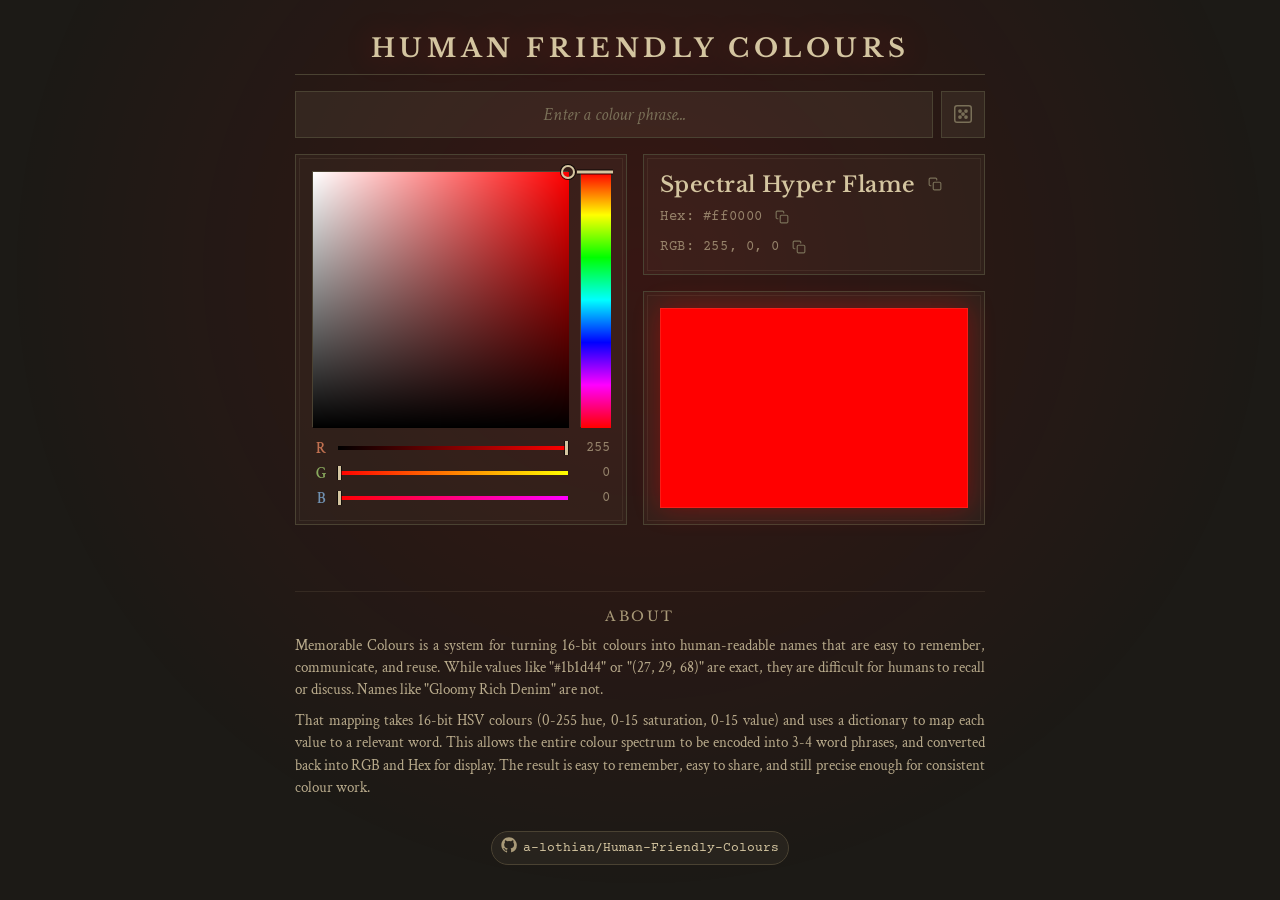
<file: index.html>
<!DOCTYPE html>
<html lang="en">

<head>
  <meta charset="UTF-8">
  <meta name="viewport" content="width=device-width, initial-scale=1.0">
  <title>Human Friendly Colours</title>
  <link rel="stylesheet" href="style.css">
  <script defer src="https://cloud.umami.is/script.js" data-website-id="0b71daa1-cc08-4ef9-b930-b83e90dbfcf0"></script>
</head>

<body>

  <div class="ambient-glow" id="ambientGlow"></div>

  <div class="app">
    <h1 id="mainTitle">Human Friendly Colours</h1>

    <div class="input-row">
      <input type="text" id="phraseInput" placeholder="Enter a colour phrase..." spellcheck="false" autocomplete="off">
      <button id="randomBtn" title="Random colour">
        <svg width="18" height="18" viewBox="0 0 24 24" fill="none" stroke="currentColor" stroke-width="2"
          stroke-linecap="round" stroke-linejoin="round">
          <rect x="1" y="1" width="22" height="22" rx="3" />
          <circle cx="8" cy="8" r="1.5" fill="currentColor" />
          <circle cx="16" cy="8" r="1.5" fill="currentColor" />
          <circle cx="8" cy="16" r="1.5" fill="currentColor" />
          <circle cx="16" cy="16" r="1.5" fill="currentColor" />
          <circle cx="12" cy="12" r="1.5" fill="currentColor" />
        </svg>
      </button>
    </div>

    <div class="main-row">
      <div class="left-col panel">
        <div class="picker-row">
          <div class="sv-picker">
            <canvas id="svCanvas" width="256" height="256"></canvas>
            <div class="sv-marker" id="svMarker"></div>
          </div>
          <div class="hue-slider">
            <canvas id="hueCanvas" width="30" height="256"></canvas>
            <div class="hue-marker" id="hueMarker"></div>
          </div>
        </div>
        <div class="rgb-sliders">
          <div class="rgb-row">
            <label class="rgb-label rgb-r">R</label>
            <input type="range" id="sliderR" min="0" max="255" value="255" class="rgb-input rgb-r">
            <span id="valR" class="rgb-val">255</span>
          </div>
          <div class="rgb-row">
            <label class="rgb-label rgb-g">G</label>
            <input type="range" id="sliderG" min="0" max="255" value="0" class="rgb-input rgb-g">
            <span id="valG" class="rgb-val">0</span>
          </div>
          <div class="rgb-row">
            <label class="rgb-label rgb-b">B</label>
            <input type="range" id="sliderB" min="0" max="255" value="0" class="rgb-input rgb-b">
            <span id="valB" class="rgb-val">0</span>
          </div>
        </div>
      </div>

      <div class="right-col">
        <div class="info-panel panel">
          <div class="info-row">
            <span id="phraseDisplay">Pick a colour</span>
            <button class="copy-btn" data-target="phraseDisplay" title="Copy colour phrase">
              <svg width="14" height="14" viewBox="0 0 24 24" fill="none" stroke="currentColor" stroke-width="2"
                stroke-linecap="round" stroke-linejoin="round">
                <rect x="9" y="9" width="13" height="13" rx="2" />
                <path d="M5 15H4a2 2 0 0 1-2-2V4a2 2 0 0 1 2-2h9a2 2 0 0 1 2 2v1" />
              </svg>
            </button>
          </div>
          <div class="info-row">
            <span id="hexDisplay"></span>
            <button class="copy-btn" data-target="hexDisplay" title="Copy hex value">
              <svg width="14" height="14" viewBox="0 0 24 24" fill="none" stroke="currentColor" stroke-width="2"
                stroke-linecap="round" stroke-linejoin="round">
                <rect x="9" y="9" width="13" height="13" rx="2" />
                <path d="M5 15H4a2 2 0 0 1-2-2V4a2 2 0 0 1 2-2h9a2 2 0 0 1 2 2v1" />
              </svg>
            </button>
          </div>
          <div class="info-row">
            <span id="rgbDisplay"></span>
            <button class="copy-btn" data-target="rgbDisplay" title="Copy RGB value">
              <svg width="14" height="14" viewBox="0 0 24 24" fill="none" stroke="currentColor" stroke-width="2"
                stroke-linecap="round" stroke-linejoin="round">
                <rect x="9" y="9" width="13" height="13" rx="2" />
                <path d="M5 15H4a2 2 0 0 1-2-2V4a2 2 0 0 1 2-2h9a2 2 0 0 1 2 2v1" />
              </svg>
            </button>
          </div>
        </div>
        <div class="panel preview-panel">
          <div id="colourPreview"></div>
        </div>
      </div>
    </div>

    <div class="history-section" id="historySection">
      <div class="history-label">Recent</div>
      <div class="history-swatches" id="historySwatches"></div>
    </div>

    <div class="writeup">
      <div class="writeup-title">About</div>
      <p class="writeup-text">
        Memorable Colours is a system for turning 16-bit colours into
        human-readable names that are easy to remember, communicate, and reuse.
        While values like "#1b1d44" or "(27, 29, 68)" are exact, they are difficult
        for humans to recall or discuss. Names like "Gloomy Rich Denim" are not.
      </p>
      <p class="writeup-text">
        That mapping takes 16-bit HSV colours (0-255 hue, 0-15 saturation, 0-15 value) and uses a dictionary
        to map each value to a relevant word. This allows the entire colour spectrum to be encoded into 3-4
        word phrases, and converted back into RGB and Hex for display. The result is easy to remember, easy to share,
        and still precise enough for consistent colour work.
      </p>
    </div>

    <a class="repo-embed" href="https://github.com/a-lothian/Human-Friendly-Colours" target="_blank"
      rel="noopener noreferrer" aria-label="Open Human Friendly Colours GitHub repository">
      <span class="repo-embed-icon" aria-hidden="true">
        <svg width="16" height="16" viewBox="0 0 24 24" fill="currentColor">
          <path
            d="M12 .5C5.65.5.5 5.7.5 12.12c0 5.13 3.3 9.47 7.88 11 .58.1.8-.25.8-.57 0-.28-.02-1.2-.02-2.18-2.9.54-3.66-.72-3.9-1.38-.14-.35-.74-1.38-1.26-1.66-.42-.22-1.02-.76-.02-.78.94-.02 1.62.88 1.84 1.24 1.08 1.8 2.8 1.3 3.48.98.1-.8.42-1.3.76-1.6-2.58-.3-5.28-1.32-5.28-5.82 0-1.28.46-2.34 1.2-3.16-.12-.3-.52-1.5.12-3.12 0 0 .98-.32 3.2 1.2a11 11 0 0 1 5.82 0c2.22-1.54 3.2-1.2 3.2-1.2.64 1.62.24 2.82.12 3.12.74.82 1.2 1.86 1.2 3.16 0 4.52-2.72 5.52-5.3 5.82.42.36.78 1.04.78 2.12 0 1.52-.02 2.74-.02 3.12 0 .32.22.7.8.56a11.64 11.64 0 0 0 7.88-11C23.5 5.7 18.35.5 12 .5z" />
        </svg>
      </span>
      <span class="repo-embed-text">a-lothian/Human-Friendly-Colours</span>
    </a>
  </div>

  <div class="toast" id="toast"></div>

  <script src="main.js"></script>
</body>

</html>
</file>
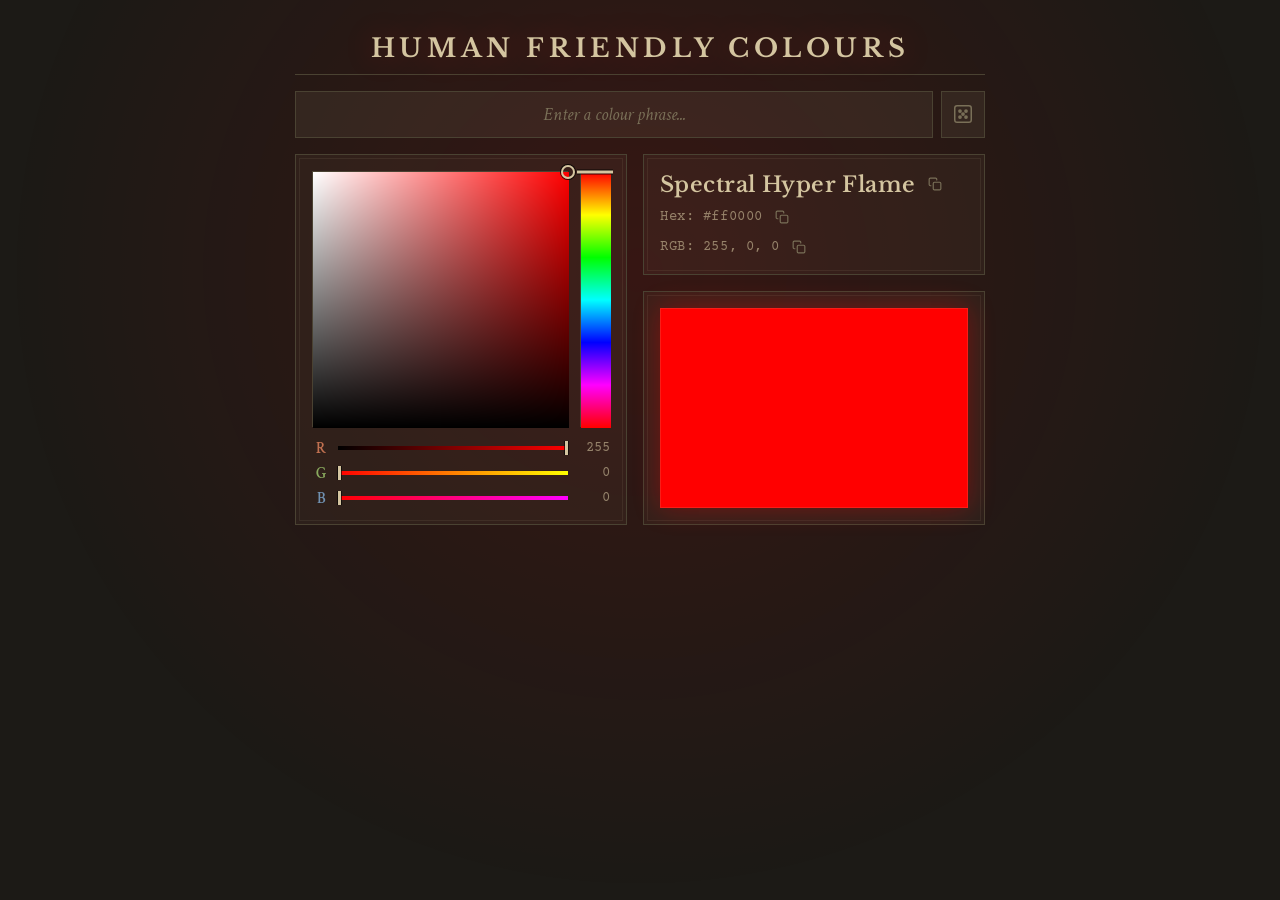
<file: src/main.html>
<!DOCTYPE html>
<html lang="en">
<head>
<meta charset="UTF-8">
<meta name="viewport" content="width=device-width, initial-scale=1.0">
<title>Human Friendly Colours</title>
<link rel="stylesheet" href="style.css">
</head>
<body>

<div class="ambient-glow" id="ambientGlow"></div>

<div class="app">
  <h1 id="mainTitle">Human Friendly Colours</h1>

  <div class="input-row">
    <input type="text" id="phraseInput" placeholder="Enter a colour phrase..." spellcheck="false" autocomplete="off">
    <button id="randomBtn" title="Random colour">
      <svg width="18" height="18" viewBox="0 0 24 24" fill="none" stroke="currentColor" stroke-width="2" stroke-linecap="round" stroke-linejoin="round">
        <rect x="1" y="1" width="22" height="22" rx="3"/>
        <circle cx="8" cy="8" r="1.5" fill="currentColor"/>
        <circle cx="16" cy="8" r="1.5" fill="currentColor"/>
        <circle cx="8" cy="16" r="1.5" fill="currentColor"/>
        <circle cx="16" cy="16" r="1.5" fill="currentColor"/>
        <circle cx="12" cy="12" r="1.5" fill="currentColor"/>
      </svg>
    </button>
  </div>

  <div class="main-row">
    <div class="left-col panel">
      <div class="picker-row">
        <div class="sv-picker">
          <canvas id="svCanvas" width="256" height="256"></canvas>
          <div class="sv-marker" id="svMarker"></div>
        </div>
        <div class="hue-slider">
          <canvas id="hueCanvas" width="30" height="256"></canvas>
          <div class="hue-marker" id="hueMarker"></div>
        </div>
      </div>
      <div class="rgb-sliders">
        <div class="rgb-row">
          <label class="rgb-label rgb-r">R</label>
          <input type="range" id="sliderR" min="0" max="255" value="255" class="rgb-input rgb-r">
          <span id="valR" class="rgb-val">255</span>
        </div>
        <div class="rgb-row">
          <label class="rgb-label rgb-g">G</label>
          <input type="range" id="sliderG" min="0" max="255" value="0" class="rgb-input rgb-g">
          <span id="valG" class="rgb-val">0</span>
        </div>
        <div class="rgb-row">
          <label class="rgb-label rgb-b">B</label>
          <input type="range" id="sliderB" min="0" max="255" value="0" class="rgb-input rgb-b">
          <span id="valB" class="rgb-val">0</span>
        </div>
      </div>
    </div>

    <div class="right-col">
      <div class="info-panel panel">
        <div class="info-row">
          <span id="phraseDisplay">Pick a colour</span>
          <button class="copy-btn" data-target="phraseDisplay" title="Copy colour phrase">
            <svg width="14" height="14" viewBox="0 0 24 24" fill="none" stroke="currentColor" stroke-width="2" stroke-linecap="round" stroke-linejoin="round"><rect x="9" y="9" width="13" height="13" rx="2"/><path d="M5 15H4a2 2 0 0 1-2-2V4a2 2 0 0 1 2-2h9a2 2 0 0 1 2 2v1"/></svg>
          </button>
        </div>
        <div class="info-row">
          <span id="hexDisplay"></span>
          <button class="copy-btn" data-target="hexDisplay" title="Copy hex value">
            <svg width="14" height="14" viewBox="0 0 24 24" fill="none" stroke="currentColor" stroke-width="2" stroke-linecap="round" stroke-linejoin="round"><rect x="9" y="9" width="13" height="13" rx="2"/><path d="M5 15H4a2 2 0 0 1-2-2V4a2 2 0 0 1 2-2h9a2 2 0 0 1 2 2v1"/></svg>
          </button>
        </div>
        <div class="info-row">
          <span id="rgbDisplay"></span>
          <button class="copy-btn" data-target="rgbDisplay" title="Copy RGB value">
            <svg width="14" height="14" viewBox="0 0 24 24" fill="none" stroke="currentColor" stroke-width="2" stroke-linecap="round" stroke-linejoin="round"><rect x="9" y="9" width="13" height="13" rx="2"/><path d="M5 15H4a2 2 0 0 1-2-2V4a2 2 0 0 1 2-2h9a2 2 0 0 1 2 2v1"/></svg>
          </button>
        </div>
      </div>
      <div class="panel preview-panel">
        <div id="colourPreview"></div>
      </div>
    </div>
  </div>

  <div class="history-section" id="historySection">
    <div class="history-label">Recent</div>
    <div class="history-swatches" id="historySwatches"></div>
  </div>
</div>

<div class="toast" id="toast"></div>

<script src="main.js"></script>
</body>
</html>
</file>
<file: style.css>
@import url('https://fonts.googleapis.com/css2?family=Crimson+Text:wght@400;600;700&family=Libre+Baskerville:wght@400;700&family=EB+Garamond:wght@400;500;700&family=Courier+Prime:wght@400;700&display=swap');

* { margin: 0; padding: 0; box-sizing: border-box; }
body {
  font-family: 'Crimson Text', 'Georgia', serif;
  background: #1c1a16;
  color: #d4c5a0;
  display: flex;
  justify-content: center;
  min-height: 100vh;
  padding: 2rem;
  overflow-x: hidden;
}

/* ── Ambient background glow ── */
.ambient-glow {
  position: fixed;
  top: 0;
  left: 0;
  right: 0;
  bottom: 0;
  pointer-events: none;
  z-index: 0;
  opacity: 0.12;
  transition: background 0.8s ease;
  background: radial-gradient(ellipse at 50% 30%, var(--glow-color, #ff0000) 0%, transparent 70%);
}

.app {
  display: flex;
  flex-direction: column;
  gap: 1rem;
  max-width: 690px;
  position: relative;
  z-index: 1;
}

h1 {
  font-family: 'Libre Baskerville', 'Georgia', serif;
  font-weight: 700;
  font-size: 1.6rem;
  letter-spacing: 0.18em;
  text-align: center;
  text-transform: uppercase;
  border-bottom: 1px solid #4a4232;
  padding-bottom: 0.6rem;
  transition: text-shadow 0.6s ease;
}

.repo-embed {
  width: fit-content;
  max-width: 100%;
  margin: 1rem auto 0.2rem;
  padding: 0.32rem 0.55rem;
  border: 1px solid #4a4232;
  border-radius: 999px;
  background: rgba(212, 197, 160, 0.06);
  display: flex;
  align-items: center;
  gap: 0.38rem;
  text-decoration: none;
  color: #d4c5a0;
  transition: border-color 0.2s ease, background 0.2s ease;
}

.repo-embed:hover {
  border-color: rgba(212, 197, 160, 0.45);
  background: rgba(212, 197, 160, 0.1);
}

.repo-embed-icon {
  color: #a99a78;
  flex-shrink: 0;
}

.repo-embed-text {
  font-family: 'Courier Prime', 'Courier New', monospace;
  font-size: 0.84rem;
  color: #d4c5a0;
  white-space: nowrap;
  overflow: hidden;
  text-overflow: ellipsis;
}

@media (max-width: 640px) {
  .repo-embed {
    max-width: 100%;
  }
}

.writeup {
  margin-top: 1.2rem;
  padding-top: 1rem;
  border-top: 1px solid rgba(212, 197, 160, 0.1);
  display: flex;
  flex-direction: column;
  gap: 0.6rem;
}

.writeup-title {
  font-family: 'Libre Baskerville', 'Georgia', serif;
  font-size: 0.85rem;
  letter-spacing: 0.18em;
  text-transform: uppercase;
  color: #a99a78;
  text-align: center;
}

.writeup-text {
  font-size: 0.95rem;
  line-height: 1.45;
  color: #b8aa8b;
  text-align: justify;
}

/* ── Input row with random button ── */
.input-row {
  display: flex;
  gap: 8px;
}

#phraseInput {
  flex: 1;
  padding: 0.7rem 1rem;
  font-size: 1.1rem;
  font-family: 'Crimson Text', 'Georgia', serif;
  font-style: italic;
  border: 1px solid #4a4232;
  border-radius: 0;
  background: rgba(212,197,160,0.08);
  color: #d4c5a0;
  text-align: center;
  outline: none;
  transition: border-color 0.2s, box-shadow 0.3s;
}
#phraseInput::placeholder { color: #7a7058; font-style: italic; }
#phraseInput:focus { border-color: #d4c5a0; box-shadow: 0 0 12px rgba(212,197,160,0.1); }
#phraseInput.valid { border-color: #8aaa5e; box-shadow: 0 0 12px rgba(138,170,94,0.15); }
#phraseInput.invalid { border-color: #4a4232; }

#randomBtn {
  background: rgba(212,197,160,0.08);
  border: 1px solid #4a4232;
  color: #7a7058;
  padding: 0 12px;
  cursor: pointer;
  display: flex;
  align-items: center;
  justify-content: center;
  transition: all 0.25s ease;
}
#randomBtn:hover {
  color: #d4c5a0;
  border-color: #d4c5a0;
  background: rgba(212,197,160,0.12);
}
#randomBtn:active {
  transform: scale(0.92);
}
#randomBtn.spinning svg {
  animation: dice-spin 0.5s cubic-bezier(0.34, 1.56, 0.64, 1);
}
@keyframes dice-spin {
  0% { transform: rotate(0deg) scale(1); }
  50% { transform: rotate(180deg) scale(1.2); }
  100% { transform: rotate(360deg) scale(1); }
}

.panel {
  background: rgba(212,197,160,0.05);
  border: 1px solid #4a4232;
  padding: 16px;
  position: relative;
  transition: border-color 0.3s, box-shadow 0.3s;
}
.panel::before {
  content: '';
  position: absolute;
  inset: 3px;
  border: 1px solid rgba(212,197,160,0.08);
  pointer-events: none;
}
.panel:hover {
  border-color: rgba(212,197,160,0.25);
}

.main-row {
  display: flex;
  gap: 1rem;
  flex-wrap: wrap;
  justify-content: center;
}

.left-col {
  display: flex;
  flex-direction: column;
  gap: 12px;
}

.picker-row {
  display: flex;
  gap: 12px;
  align-items: stretch;
}

.hue-slider {
  position: relative;
  width: 30px;
  height: 256px;
  cursor: crosshair;
  border: 1px solid #4a4232;
  transition: border-color 0.2s;
}
.hue-slider:hover { border-color: rgba(212,197,160,0.35); }
.hue-slider canvas { display: block; }
.hue-marker {
  position: absolute;
  left: -4px;
  right: -4px;
  height: 3px;
  background: #d4c5a0;
  box-shadow: 0 -1px 0 rgba(0,0,0,0.8), 0 1px 0 rgba(0,0,0,0.8);
  pointer-events: none;
  transform: translateY(-50%);
  top: 0;
  transition: top 0.08s ease-out;
}

.sv-picker {
  position: relative;
  width: 256px;
  height: 256px;
  cursor: crosshair;
  border: 1px solid #4a4232;
  transition: border-color 0.2s;
}
.sv-picker:hover { border-color: rgba(212,197,160,0.35); }
.sv-picker canvas { display: block; }
.sv-marker {
  position: absolute;
  width: 14px; height: 14px;
  border: 2px solid #d4c5a0;
  border-radius: 50%;
  box-shadow: 0 0 0 1px rgba(0,0,0,0.8);
  pointer-events: none;
  transform: translate(-50%, -50%);
  transition: left 0.08s ease-out, top 0.08s ease-out;
}

.right-col {
  flex: 1;
  display: flex;
  flex-direction: column;
  gap: 1rem;
}

.info-panel {
  display: flex;
  flex-direction: column;
  gap: 0.5rem;
}

.info-row {
  display: flex;
  align-items: center;
  gap: 8px;
}

.copy-btn {
  background: none;
  border: none;
  color: #7a7058;
  cursor: pointer;
  padding: 4px;
  display: flex;
  align-items: center;
  justify-content: center;
  transition: color 0.15s, transform 0.15s;
  flex-shrink: 0;
}
.copy-btn:hover { color: #d4c5a0; transform: scale(1.15); }
.copy-btn:active { transform: scale(0.9); }
.copy-btn.copied { color: #8aaa5e; }

#phraseDisplay {
  font-family: 'Libre Baskerville', 'Georgia', serif;
  font-size: 1.35rem;
  font-weight: 600;
  letter-spacing: 0.02em;
  transition: color 0.3s;
}

#hexDisplay, #rgbDisplay {
  font-family: 'Courier Prime', 'Courier New', monospace;
  font-size: 0.9rem;
  letter-spacing: 0.04em;
  opacity: 0.6;
  transition: opacity 0.2s;
}
.info-row:hover #hexDisplay,
.info-row:hover #rgbDisplay {
  opacity: 0.85;
}

.preview-panel {
  flex: 1;
  display: flex;
}

#colourPreview {
  flex: 1;
  min-height: 80px;
  border: 1px solid rgba(212,197,160,0.15);
  transition: background-color 0.15s, box-shadow 0.6s;
}

.rgb-sliders {
  display: flex;
  flex-direction: column;
  gap: 6px;
}
.rgb-row {
  display: flex;
  align-items: center;
  gap: 8px;
}
.rgb-label {
  font-family: 'Crimson Text', 'Georgia', serif;
  font-size: 0.95rem;
  font-weight: 600;
  width: 1.2em;
  text-align: center;
  transition: text-shadow 0.3s;
}
.rgb-label.rgb-r { color: #c07050; }
.rgb-label.rgb-g { color: #8aaa5e; }
.rgb-label.rgb-b { color: #7090b0; }
.rgb-row:hover .rgb-label.rgb-r { text-shadow: 0 0 8px rgba(192,112,80,0.5); }
.rgb-row:hover .rgb-label.rgb-g { text-shadow: 0 0 8px rgba(138,170,94,0.5); }
.rgb-row:hover .rgb-label.rgb-b { text-shadow: 0 0 8px rgba(112,144,176,0.5); }
.rgb-val {
  font-family: 'Courier Prime', 'Courier New', monospace;
  font-size: 0.85rem;
  width: 2.5em;
  text-align: right;
  opacity: 0.6;
}
.rgb-input {
  flex: 1;
  -webkit-appearance: none;
  appearance: none;
  height: 4px;
  border-radius: 0;
  outline: none;
  background: rgba(212,197,160,0.12);
  transition: height 0.15s;
}
.rgb-row:hover .rgb-input {
  height: 6px;
}
.rgb-input::-webkit-slider-thumb {
  -webkit-appearance: none;
  appearance: none;
  width: 3px;
  height: 14px;
  border-radius: 0;
  background: #d4c5a0;
  box-shadow: -1px 0 0 rgba(0,0,0,0.6), 1px 0 0 rgba(0,0,0,0.6);
  cursor: pointer;
  transition: height 0.15s, width 0.15s;
}
.rgb-row:hover .rgb-input::-webkit-slider-thumb {
  height: 18px;
  width: 5px;
}
.rgb-input::-moz-range-thumb {
  width: 3px;
  height: 14px;
  border: none;
  border-radius: 0;
  background: #d4c5a0;
  box-shadow: -1px 0 0 rgba(0,0,0,0.6), 1px 0 0 rgba(0,0,0,0.6);
  cursor: pointer;
}
.rgb-input::-moz-range-track {
  height: 4px;
  border-radius: 0;
  background: transparent;
  border: none;
}

/* ── Color history ── */
.history-section {
  display: flex;
  align-items: center;
  gap: 12px;
  opacity: 0;
  transform: translateY(8px);
  transition: opacity 0.4s, transform 0.4s;
}
.history-section.visible {
  opacity: 1;
  transform: translateY(0);
}
.history-label {
  font-family: 'Libre Baskerville', 'Georgia', serif;
  font-size: 0.75rem;
  text-transform: uppercase;
  letter-spacing: 0.15em;
  color: #7a7058;
  flex-shrink: 0;
}
.history-swatches {
  display: flex;
  gap: 6px;
  flex-wrap: wrap;
}
.history-swatch {
  width: 28px;
  height: 28px;
  border: 1px solid rgba(212,197,160,0.2);
  cursor: pointer;
  transition: transform 0.2s, border-color 0.2s, box-shadow 0.2s;
  position: relative;
  animation: swatch-pop 0.3s cubic-bezier(0.34, 1.56, 0.64, 1);
}
.history-swatch:hover {
  transform: scale(1.25);
  border-color: #d4c5a0;
  box-shadow: 0 0 10px rgba(212,197,160,0.2);
  z-index: 2;
}
.history-swatch:active {
  transform: scale(0.95);
}
@keyframes swatch-pop {
  0% { transform: scale(0); opacity: 0; }
  100% { transform: scale(1); opacity: 1; }
}

/* ── Toast notification ── */
.toast {
  position: fixed;
  bottom: 2rem;
  left: 50%;
  transform: translateX(-50%) translateY(20px);
  background: rgba(30, 28, 24, 0.95);
  border: 1px solid #4a4232;
  color: #d4c5a0;
  padding: 8px 20px;
  font-family: 'Courier Prime', monospace;
  font-size: 0.85rem;
  letter-spacing: 0.04em;
  pointer-events: none;
  opacity: 0;
  transition: opacity 0.25s, transform 0.25s;
  z-index: 100;
}
.toast.show {
  opacity: 1;
  transform: translateX(-50%) translateY(0);
}
</file>
<file: src/style.css>
@import url('https://fonts.googleapis.com/css2?family=Crimson+Text:wght@400;600;700&family=Libre+Baskerville:wght@400;700&family=EB+Garamond:wght@400;500;700&family=Courier+Prime:wght@400;700&display=swap');

* { margin: 0; padding: 0; box-sizing: border-box; }
body {
  font-family: 'Crimson Text', 'Georgia', serif;
  background: #1c1a16;
  color: #d4c5a0;
  display: flex;
  justify-content: center;
  min-height: 100vh;
  padding: 2rem;
  overflow-x: hidden;
}

/* ── Ambient background glow ── */
.ambient-glow {
  position: fixed;
  top: 0;
  left: 0;
  right: 0;
  bottom: 0;
  pointer-events: none;
  z-index: 0;
  opacity: 0.12;
  transition: background 0.8s ease;
  background: radial-gradient(ellipse at 50% 30%, var(--glow-color, #ff0000) 0%, transparent 70%);
}

.app {
  display: flex;
  flex-direction: column;
  gap: 1rem;
  width: 690px;
  position: relative;
  z-index: 1;
}

h1 {
  font-family: 'Libre Baskerville', 'Georgia', serif;
  font-weight: 700;
  font-size: 1.6rem;
  letter-spacing: 0.18em;
  text-align: center;
  text-transform: uppercase;
  border-bottom: 1px solid #4a4232;
  padding-bottom: 0.6rem;
  transition: text-shadow 0.6s ease;
}

/* ── Input row with random button ── */
.input-row {
  display: flex;
  gap: 8px;
}

#phraseInput {
  flex: 1;
  padding: 0.7rem 1rem;
  font-size: 1.1rem;
  font-family: 'Crimson Text', 'Georgia', serif;
  font-style: italic;
  border: 1px solid #4a4232;
  border-radius: 0;
  background: rgba(212,197,160,0.08);
  color: #d4c5a0;
  text-align: center;
  outline: none;
  transition: border-color 0.2s, box-shadow 0.3s;
}
#phraseInput::placeholder { color: #7a7058; font-style: italic; }
#phraseInput:focus { border-color: #d4c5a0; box-shadow: 0 0 12px rgba(212,197,160,0.1); }
#phraseInput.valid { border-color: #8aaa5e; box-shadow: 0 0 12px rgba(138,170,94,0.15); }
#phraseInput.invalid { border-color: #4a4232; }

#randomBtn {
  background: rgba(212,197,160,0.08);
  border: 1px solid #4a4232;
  color: #7a7058;
  padding: 0 12px;
  cursor: pointer;
  display: flex;
  align-items: center;
  justify-content: center;
  transition: all 0.25s ease;
}
#randomBtn:hover {
  color: #d4c5a0;
  border-color: #d4c5a0;
  background: rgba(212,197,160,0.12);
}
#randomBtn:active {
  transform: scale(0.92);
}
#randomBtn.spinning svg {
  animation: dice-spin 0.5s cubic-bezier(0.34, 1.56, 0.64, 1);
}
@keyframes dice-spin {
  0% { transform: rotate(0deg) scale(1); }
  50% { transform: rotate(180deg) scale(1.2); }
  100% { transform: rotate(360deg) scale(1); }
}

.panel {
  background: rgba(212,197,160,0.05);
  border: 1px solid #4a4232;
  padding: 16px;
  position: relative;
  transition: border-color 0.3s, box-shadow 0.3s;
}
.panel::before {
  content: '';
  position: absolute;
  inset: 3px;
  border: 1px solid rgba(212,197,160,0.08);
  pointer-events: none;
}
.panel:hover {
  border-color: rgba(212,197,160,0.25);
}

.main-row {
  display: flex;
  gap: 1rem;
}

.left-col {
  display: flex;
  flex-direction: column;
  gap: 12px;
  flex-shrink: 0;
}

.picker-row {
  display: flex;
  gap: 12px;
  align-items: stretch;
}

.hue-slider {
  position: relative;
  width: 30px;
  height: 256px;
  cursor: crosshair;
  border: 1px solid #4a4232;
  transition: border-color 0.2s;
}
.hue-slider:hover { border-color: rgba(212,197,160,0.35); }
.hue-slider canvas { display: block; }
.hue-marker {
  position: absolute;
  left: -4px;
  right: -4px;
  height: 3px;
  background: #d4c5a0;
  box-shadow: 0 -1px 0 rgba(0,0,0,0.8), 0 1px 0 rgba(0,0,0,0.8);
  pointer-events: none;
  transform: translateY(-50%);
  top: 0;
  transition: top 0.08s ease-out;
}

.sv-picker {
  position: relative;
  width: 256px;
  height: 256px;
  cursor: crosshair;
  border: 1px solid #4a4232;
  transition: border-color 0.2s;
}
.sv-picker:hover { border-color: rgba(212,197,160,0.35); }
.sv-picker canvas { display: block; }
.sv-marker {
  position: absolute;
  width: 14px; height: 14px;
  border: 2px solid #d4c5a0;
  border-radius: 50%;
  box-shadow: 0 0 0 1px rgba(0,0,0,0.8);
  pointer-events: none;
  transform: translate(-50%, -50%);
  transition: left 0.08s ease-out, top 0.08s ease-out;
}

.right-col {
  flex: 1;
  display: flex;
  flex-direction: column;
  gap: 1rem;
  min-width: 0;
}

.info-panel {
  display: flex;
  flex-direction: column;
  gap: 0.5rem;
}

.info-row {
  display: flex;
  align-items: center;
  gap: 8px;
}

.copy-btn {
  background: none;
  border: none;
  color: #7a7058;
  cursor: pointer;
  padding: 4px;
  display: flex;
  align-items: center;
  justify-content: center;
  transition: color 0.15s, transform 0.15s;
  flex-shrink: 0;
}
.copy-btn:hover { color: #d4c5a0; transform: scale(1.15); }
.copy-btn:active { transform: scale(0.9); }
.copy-btn.copied { color: #8aaa5e; }

#phraseDisplay {
  font-family: 'Libre Baskerville', 'Georgia', serif;
  font-size: 1.35rem;
  font-weight: 600;
  letter-spacing: 0.02em;
  white-space: nowrap;
  transition: color 0.3s;
}

#hexDisplay, #rgbDisplay {
  font-family: 'Courier Prime', 'Courier New', monospace;
  font-size: 0.9rem;
  letter-spacing: 0.04em;
  opacity: 0.6;
  transition: opacity 0.2s;
}
.info-row:hover #hexDisplay,
.info-row:hover #rgbDisplay {
  opacity: 0.85;
}

.preview-panel {
  flex: 1;
  display: flex;
}

#colourPreview {
  flex: 1;
  min-height: 80px;
  border: 1px solid rgba(212,197,160,0.15);
  transition: background-color 0.15s, box-shadow 0.6s;
}

.rgb-sliders {
  display: flex;
  flex-direction: column;
  gap: 6px;
}
.rgb-row {
  display: flex;
  align-items: center;
  gap: 8px;
}
.rgb-label {
  font-family: 'Crimson Text', 'Georgia', serif;
  font-size: 0.95rem;
  font-weight: 600;
  width: 1.2em;
  text-align: center;
  transition: text-shadow 0.3s;
}
.rgb-label.rgb-r { color: #c07050; }
.rgb-label.rgb-g { color: #8aaa5e; }
.rgb-label.rgb-b { color: #7090b0; }
.rgb-row:hover .rgb-label.rgb-r { text-shadow: 0 0 8px rgba(192,112,80,0.5); }
.rgb-row:hover .rgb-label.rgb-g { text-shadow: 0 0 8px rgba(138,170,94,0.5); }
.rgb-row:hover .rgb-label.rgb-b { text-shadow: 0 0 8px rgba(112,144,176,0.5); }
.rgb-val {
  font-family: 'Courier Prime', 'Courier New', monospace;
  font-size: 0.85rem;
  width: 2.5em;
  text-align: right;
  opacity: 0.6;
}
.rgb-input {
  flex: 1;
  -webkit-appearance: none;
  appearance: none;
  height: 4px;
  border-radius: 0;
  outline: none;
  background: rgba(212,197,160,0.12);
  transition: height 0.15s;
}
.rgb-row:hover .rgb-input {
  height: 6px;
}
.rgb-input::-webkit-slider-thumb {
  -webkit-appearance: none;
  appearance: none;
  width: 3px;
  height: 14px;
  border-radius: 0;
  background: #d4c5a0;
  box-shadow: -1px 0 0 rgba(0,0,0,0.6), 1px 0 0 rgba(0,0,0,0.6);
  cursor: pointer;
  transition: height 0.15s, width 0.15s;
}
.rgb-row:hover .rgb-input::-webkit-slider-thumb {
  height: 18px;
  width: 5px;
}
.rgb-input::-moz-range-thumb {
  width: 3px;
  height: 14px;
  border: none;
  border-radius: 0;
  background: #d4c5a0;
  box-shadow: -1px 0 0 rgba(0,0,0,0.6), 1px 0 0 rgba(0,0,0,0.6);
  cursor: pointer;
}
.rgb-input::-moz-range-track {
  height: 4px;
  border-radius: 0;
  background: transparent;
  border: none;
}

/* ── Color history ── */
.history-section {
  display: flex;
  align-items: center;
  gap: 12px;
  opacity: 0;
  transform: translateY(8px);
  transition: opacity 0.4s, transform 0.4s;
}
.history-section.visible {
  opacity: 1;
  transform: translateY(0);
}
.history-label {
  font-family: 'Libre Baskerville', 'Georgia', serif;
  font-size: 0.75rem;
  text-transform: uppercase;
  letter-spacing: 0.15em;
  color: #7a7058;
  flex-shrink: 0;
}
.history-swatches {
  display: flex;
  gap: 6px;
  flex-wrap: wrap;
}
.history-swatch {
  width: 28px;
  height: 28px;
  border: 1px solid rgba(212,197,160,0.2);
  cursor: pointer;
  transition: transform 0.2s, border-color 0.2s, box-shadow 0.2s;
  position: relative;
  animation: swatch-pop 0.3s cubic-bezier(0.34, 1.56, 0.64, 1);
}
.history-swatch:hover {
  transform: scale(1.25);
  border-color: #d4c5a0;
  box-shadow: 0 0 10px rgba(212,197,160,0.2);
  z-index: 2;
}
.history-swatch:active {
  transform: scale(0.95);
}
@keyframes swatch-pop {
  0% { transform: scale(0); opacity: 0; }
  100% { transform: scale(1); opacity: 1; }
}

/* ── Toast notification ── */
.toast {
  position: fixed;
  bottom: 2rem;
  left: 50%;
  transform: translateX(-50%) translateY(20px);
  background: rgba(30, 28, 24, 0.95);
  border: 1px solid #4a4232;
  color: #d4c5a0;
  padding: 8px 20px;
  font-family: 'Courier Prime', monospace;
  font-size: 0.85rem;
  letter-spacing: 0.04em;
  pointer-events: none;
  opacity: 0;
  transition: opacity 0.25s, transform 0.25s;
  z-index: 100;
}
.toast.show {
  opacity: 1;
  transform: translateX(-50%) translateY(0);
}
</file>
